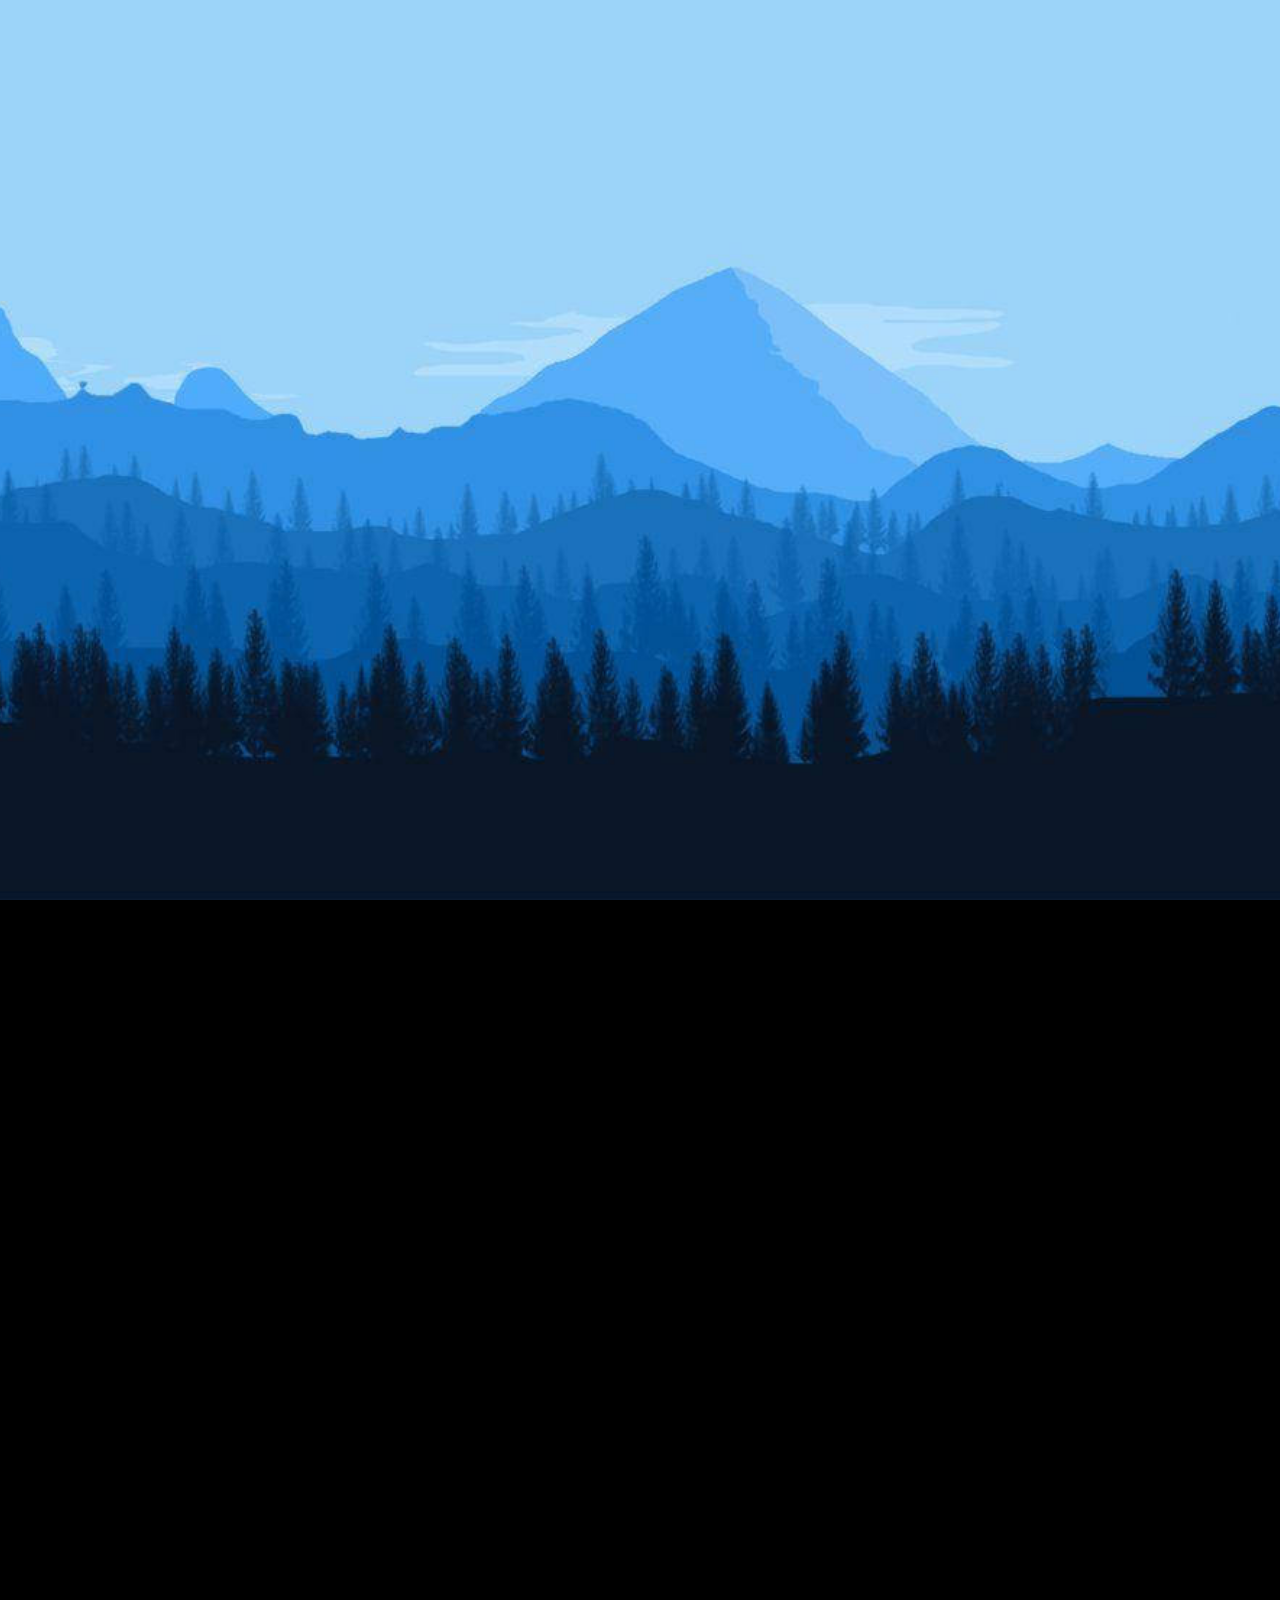
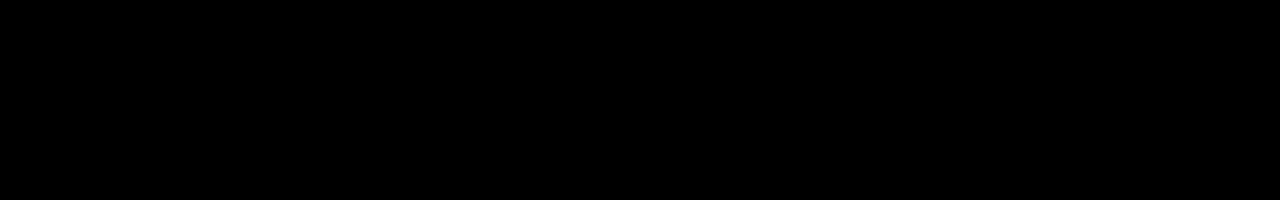
<file: animation.html>
<!DOCTYPE html>
<html lang="en">
<head>
<meta charset="UTF-8" />
<meta name="viewport" content="width=device-width, initial-scale=1.0"/>
<title>BlazeEye Parallax</title>
<style>
  body, html {
    margin:0; padding:0; overflow-x:hidden;
  }
  .parallax-container {
    position: relative;
    height: 200vh; /* Makes scrolling possible */
    background: #000; /* Base background if needed */
  }
  .layer {
    position: fixed;
    top:0; left:0; right:0;
    height:100vh;
    background-repeat: no-repeat;
    background-size: cover;
    background-position: center;
    pointer-events: none;
    will-change: transform;
  }
  .layer.bg {
    z-index:1;
    background-image: url('firewatch.jpg');
  }
  .layer.mid {
    z-index:2;
    background-image: url('middle1.jpg');
  }
  .layer.front {
    z-index:3;
    background-image: url('middle.jpg');
  }
</style>
</head>
<body>

<div class="parallax-container">
  <div class="layer bg"></div>
  <div class="layer mid"></div>
  <div class="layer front"></div>
</div>

<script>
  window.addEventListener('scroll', function() {
    const scrollTop = window.scrollY;
    document.querySelector('.layer.mid').style.transform = `translateY(${scrollTop * 0.3}px)`;
    document.querySelector('.layer.front').style.transform = `translateY(${scrollTop * 0.6}px)`;
  });
</script>

</body>
</html>
</file>
